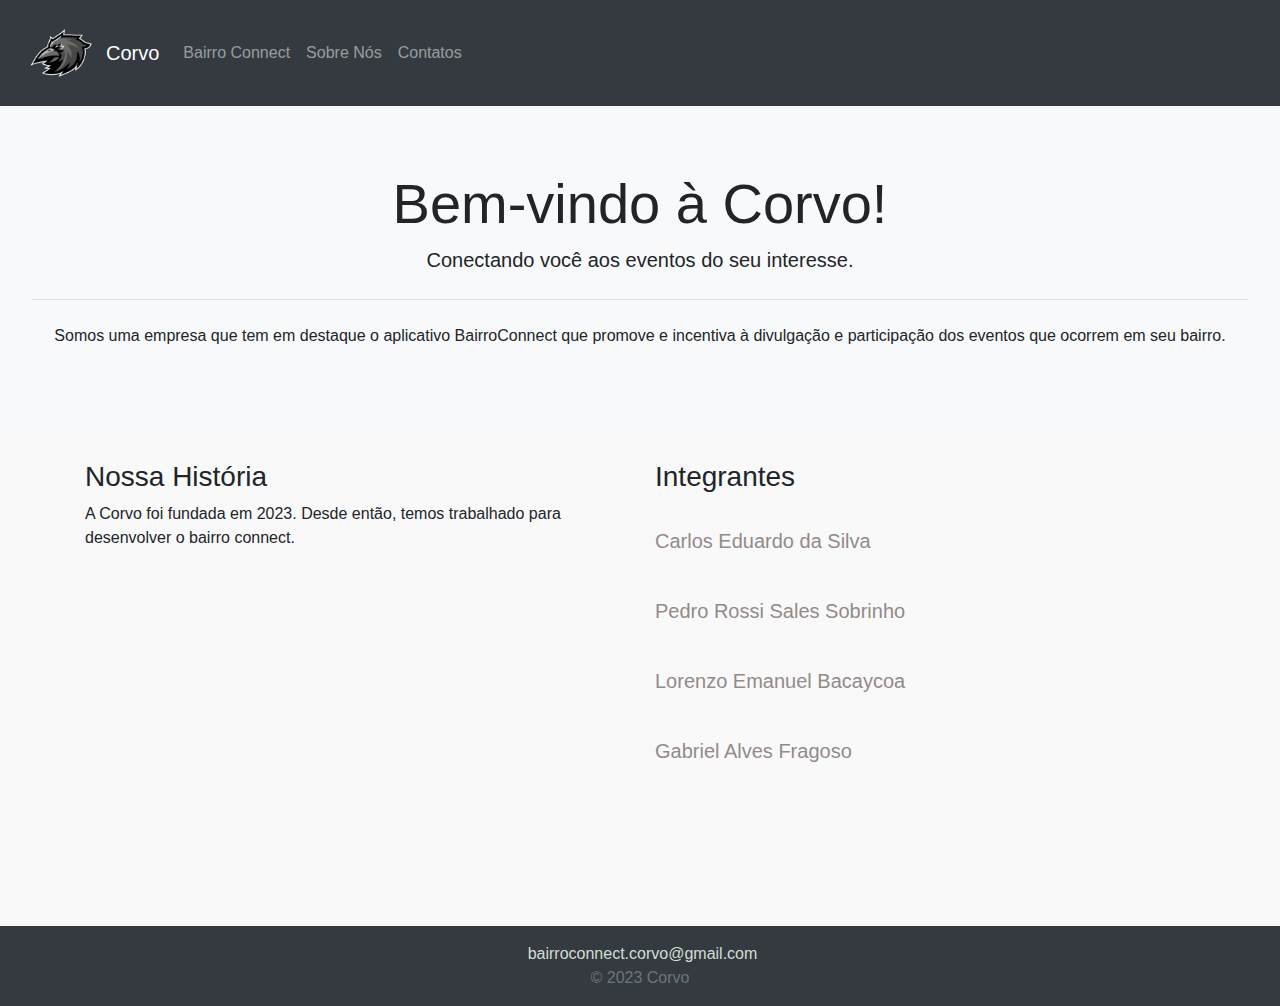
<file: index.html>
<!DOCTYPE html>
<html lang="pt-br">
<head>
    <meta charset="UTF-8">
    <meta name="viewport" content="width=device-width, initial-scale=1">
    <title>Corvo</title>
    <link rel="stylesheet" href="https://stackpath.bootstrapcdn.com/bootstrap/4.3.1/css/bootstrap.min.css">
    <link rel="stylesheet" href="CSS/estilo.css">
    <link rel="shortcut icon" href="IMG/Corvo-SemFundo.png" type="image/x-icon">
    <link rel="stylesheet" href="https://cdnjs.cloudflare.com/ajax/libs/font-awesome/6.5.1/css/all.min.css" integrity="sha512-DTOQO9RWCH3ppGqcWaEA1BIZOC6xxalwEsw9c2QQeAIftl+Vegovlnee1c9QX4TctnWMn13TZye+giMm8e2LwA==" crossorigin="anonymous" referrerpolicy="no-referrer" />


</head>
<body>
    <nav class="navbar navbar-expand-lg navbar-dark bg-dark">
        <img src="IMG/Corvo-SemFundo.png" width="30" height="30" class="logo-nav" alt="...">
        <a class="navbar-brand" href="index.html">Corvo</a>
        <button class="navbar-toggler" type="button" data-toggle="collapse" data-target="#navbarNav" aria-controls="navbarNav" aria-expanded="false" aria-label="Toggle navigation">
            <span class="navbar-toggler-icon"></span>
        </button>
        <div class="collapse navbar-collapse" id="navbarNav">
            <ul class="navbar-nav">
                <li class="nav-item">
                    <a class="nav-link" href="bairro.html">Bairro Connect</a>
                </li>
                <li class="nav-item">
                    <a class="nav-link" href="sobre.html">Sobre Nós</a>
                </li>
                <li class="nav-item">
                    <a class="nav-link" href="contato.html">Contatos</a>
                </li>
              
            </ul>
        </div>
    </nav>

    <div class="jumbotron text-center">
        <h1 class="display-4">Bem-vindo à Corvo!</h1>
        <p class="lead">Conectando você aos eventos do seu interesse.</p>
        <hr class="my-4">
        <p>Somos uma empresa que tem em destaque o aplicativo BairroConnect que promove e incentiva à divulgação e participação dos eventos que ocorrem em seu bairro.</p>
    </div>
    
    <div class="container">
        <div class="row">
            <div class="col-sm">
                <h3>Nossa História</h3>
                <p>A Corvo foi fundada em 2023. Desde então, temos trabalhado para desenvolver o bairro connect.</p>
            </div>
            <div class="col-sm">
                <h3>Integrantes</h3>
              <br>
                   
                       <p style="color:rgb(147, 138, 138); font-size:20px;">Carlos Eduardo da Silva</p></br>
                       
                       <p style="color:rgb(147, 138, 138);; font-size:20px;">Pedro Rossi Sales Sobrinho</p></br>
                       
                       <p style="color:rgb(147, 138, 138);; font-size:20px;">Lorenzo Emanuel Bacaycoa</p></br>
                       
                       <p style="color:rgb(147, 138, 138);; font-size:20px;">Gabriel Alves Fragoso</p></br>
                       
                   
               
            </div>
        </div>
    </div>
    
    
    <div>

        <br>
        <br>
        <br>
        <br>
        <br>
     
     
     
     </div>

           
          
    
    <footer  class="footer mt-auto py-3 bg-dark text-white text-center">

        <div class="container">
            
            <span class="text" ><i  id="email" class="fa-regular fa-envelope"></i> bairroconnect.corvo@gmail.com </span><br>
            <span class="text-muted">© 2023 Corvo</span>
           
        </div>
    </footer>


    <script src="https://code.jquery.com/jquery-3.3.1.slim.min.js"></script>
    <script src="https://stackpath.bootstrapcdn.com/bootstrap/4.3.1/js/bootstrap.min.js"></script>
</body>
</html>
</file>
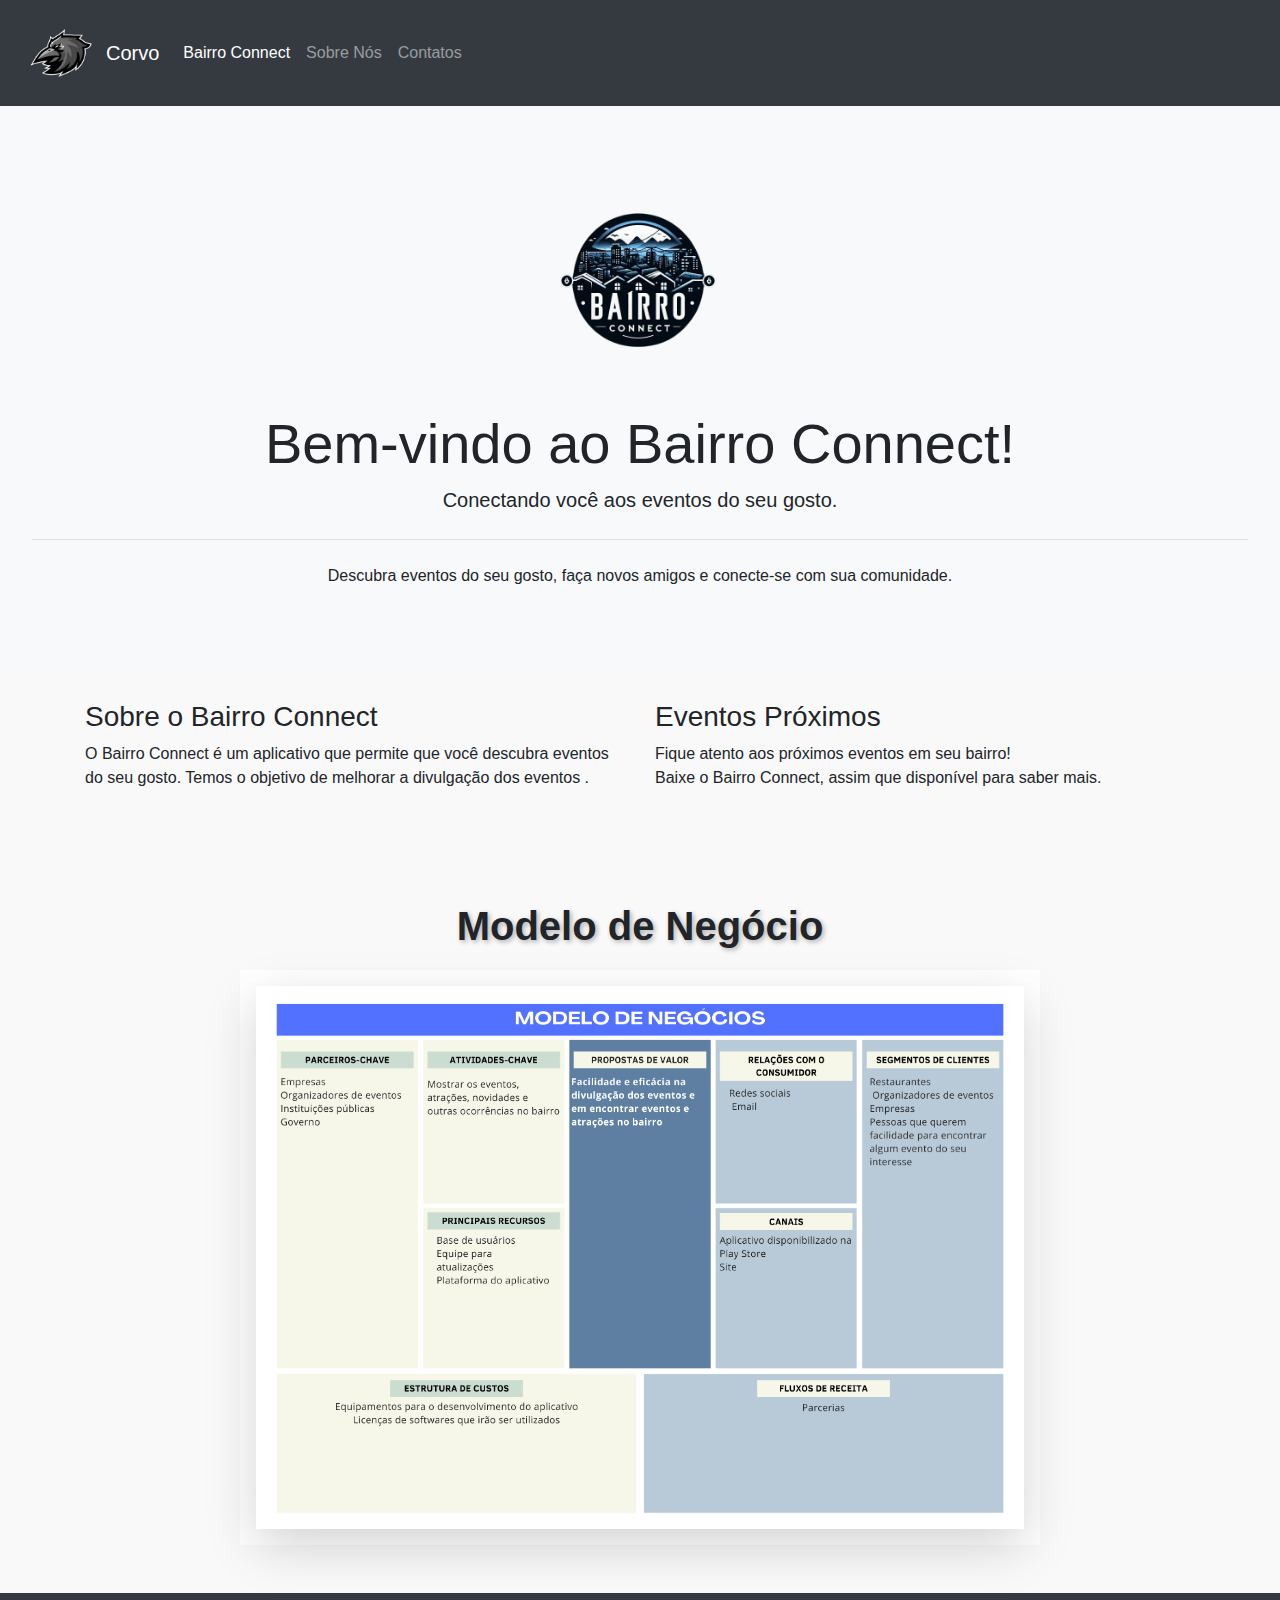
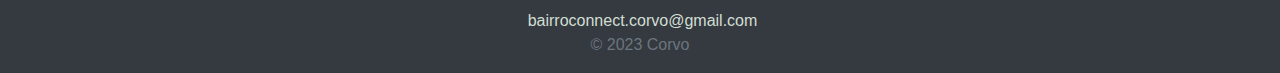
<file: bairro.html>
<!DOCTYPE html>
<html lang="pt-br">
<head>
    <meta charset="UTF-8">
    <meta name="viewport" content="width=device-width, initial-scale=1">
    <title>Corvo - Bairro Connect</title>
    <link rel="stylesheet" href="https://stackpath.bootstrapcdn.com/bootstrap/4.3.1/css/bootstrap.min.css">
    <link rel="stylesheet" href="CSS/estilo.css">
    <link rel="shortcut icon" href="IMG/Corvo-SemFundo.png" type="image/x-icon">

    <link rel="stylesheet" href="https://cdnjs.cloudflare.com/ajax/libs/font-awesome/6.5.1/css/all.min.css" integrity="sha512-DTOQO9RWCH3ppGqcWaEA1BIZOC6xxalwEsw9c2QQeAIftl+Vegovlnee1c9QX4TctnWMn13TZye+giMm8e2LwA==" crossorigin="anonymous" referrerpolicy="no-referrer" />

</head>
<body>
   
    


<nav class="navbar navbar-expand-lg navbar-dark bg-dark">
    <img src="IMG/Corvo-SemFundo.png"  class="logo-nav" alt="...">
    <a class="navbar-brand" href="index.html">Corvo </a>
    <button class="navbar-toggler" type="button" data-toggle="collapse" data-target="#navbarNav" aria-controls="navbarNav" aria-expanded="false" aria-label="Toggle navigation">
        <span class="navbar-toggler-icon"></span>
    </button>
    <div class="collapse navbar-collapse" id="navbarNav">
        <ul class="navbar-nav">
            <li class="nav-item active">
                <a class="nav-link" href="bairro.html">Bairro Connect</a>
            </li>
            <li class="nav-item">
                <a class="nav-link" href="sobre.html">Sobre Nós</a>
            </li>
            <li class="nav-item">
                <a class="nav-link" href="contato.html">Contatos</a>
            </li>
          
        </ul>
    </div>
</nav>
<div>





    <div class="jumbotron text-center">
        <img src="IMG/BairroConnect-versaoOrelha.png" class="logo-header" alt="Logo do Bairro Connect"> <!-- Adicionei a logo do Bairro Connect -->

        <h1 class="display-4">Bem-vindo ao Bairro Connect!</h1>
        <p class="lead">Conectando você aos eventos do seu gosto.</p>
        <hr class="my-4">
        <p>Descubra eventos do seu gosto, faça novos amigos e conecte-se com sua comunidade.</p>
       
    </div>


    
    <div class="container">
        <div class="row">
            <div class="col-sm">
                <h3>Sobre o Bairro Connect</h3>
                <p>O Bairro Connect é um aplicativo que permite que você descubra eventos do seu gosto. Temos o objetivo de melhorar a divulgação dos eventos .</p>
            </div>
            <div class="col-sm">
                <h3>Eventos Próximos</h3>
                <p>Fique atento aos próximos eventos em seu bairro! <br>Baixe o Bairro Connect, assim que disponível para saber mais.</p>
            </div>
        </div>
    </div>

</div>
<div>


    <br>
    <br>
    <br>
    <br>


    <div class="text-center">
        <h1 class="title">Modelo de Negócio</h1>
        <div class="image-container p-3 mb-5 bg-white rounded">
            <img src="IMG/modeloDeNegocio.png" id="img" class="img-fluid shadow-lg" alt="Modelo de Negócio do Bairro Connect">
        </div>
    </div>
    


</div>


    <footer  class="footer mt-auto py-3 bg-dark text-white text-center">

        <div class="container">
            
            <span class="text" ><i  id="email" class="fa-regular fa-envelope"></i> bairroconnect.corvo@gmail.com </span><br>
            <span class="text-muted">© 2023 Corvo</span>
           
        </div>
    </footer>



    <script src="https://code.jquery.com/jquery-3.3.1.slim.min.js"></script>
    <script src="https://stackpath.bootstrapcdn.com/bootstrap/4.3.1/js/bootstrap.min.js"></script>


</body>


</html>
</file>
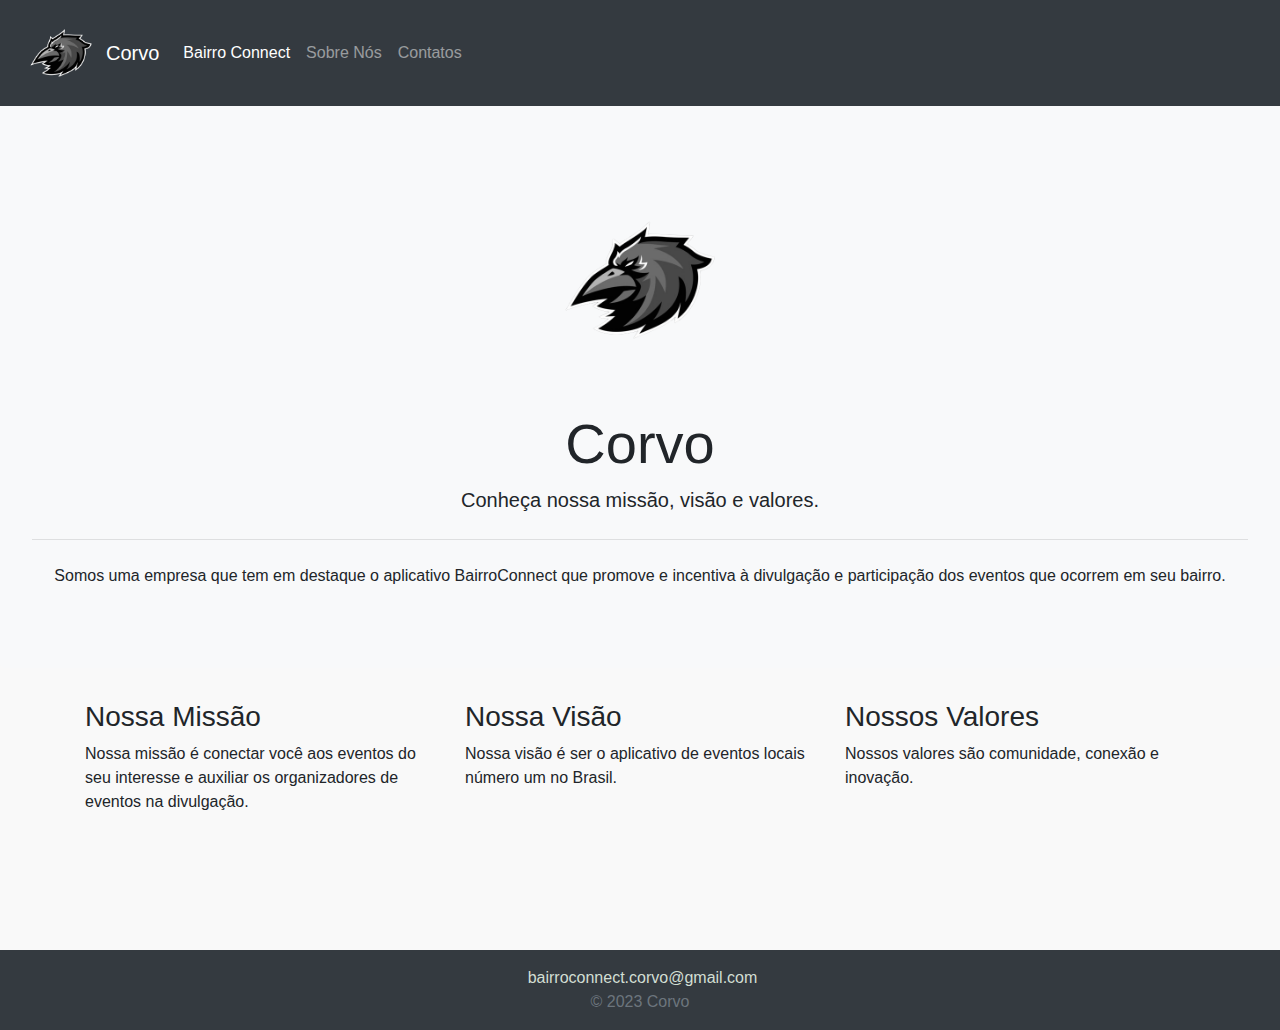
<file: sobre.html>
<!DOCTYPE html>
<html lang="pt-br">
<head>
    <meta charset="UTF-8">
    <meta name="viewport" content="width=device-width, initial-scale=1">
    <title>Corvo - Sobre Nós</title>
    <link rel="stylesheet" href="https://stackpath.bootstrapcdn.com/bootstrap/4.3.1/css/bootstrap.min.css">
    <link rel="stylesheet" href="CSS/estilo.css">
    <link rel="shortcut icon" href="IMG/Corvo-SemFundo.png" type="image/x-icon">
    <link rel="stylesheet" href="https://cdnjs.cloudflare.com/ajax/libs/font-awesome/6.5.1/css/all.min.css" integrity="sha512-DTOQO9RWCH3ppGqcWaEA1BIZOC6xxalwEsw9c2QQeAIftl+Vegovlnee1c9QX4TctnWMn13TZye+giMm8e2LwA==" crossorigin="anonymous" referrerpolicy="no-referrer" />


</head>
<nav class="navbar navbar-expand-lg navbar-dark bg-dark">
    <img src="IMG/Corvo-SemFundo.png" width="30" height="30" class="logo-nav" alt="...">
    <a class="navbar-brand" href="index.html">Corvo</a>
    <button class="navbar-toggler" type="button" data-toggle="collapse" data-target="#navbarNav" aria-controls="navbarNav" aria-expanded="false" aria-label="Toggle navigation">
        <span class="navbar-toggler-icon"></span>
    </button>
    <div class="collapse navbar-collapse" id="navbarNav">
        <ul class="navbar-nav">
            <li class="nav-item active">
                <a class="nav-link" href="bairro.html">Bairro Connect</a>
            </li>
            <li class="nav-item">
                <a class="nav-link" href="sobre.html">Sobre Nós</a>
            </li>
            <li class="nav-item">
                <a class="nav-link" href="contato.html">Contatos</a>
            </li>
          
        </ul>
    </div>
</nav>

    <div class="jumbotron text-center">
        <img src="IMG/Corvo-SemFundo.png" class="logo-header" alt="Logo do Bairro Connect">
        <h1 class="display-4">Corvo</h1>
        <p class="lead">Conheça nossa missão, visão e valores.</p>
        <hr class="my-4">
        <p>Somos uma empresa que tem em destaque o aplicativo BairroConnect que promove e incentiva à divulgação e participação dos eventos que ocorrem em seu bairro.</p>
    </div>

    <div class="container">
        <div class="row">
            <div class="col-sm">
                <h3>Nossa Missão</h3>
                <p>Nossa missão é conectar você aos eventos do seu interesse e auxiliar os organizadores de eventos na divulgação.</p>
            </div>
            <div class="col-sm">
                <h3>Nossa Visão</h3>
                <p>Nossa visão é ser o aplicativo de eventos locais número um no Brasil.</p>
            </div>
            <div class="col-sm">
                <h3>Nossos Valores</h3>
                <p>Nossos valores são comunidade, conexão e inovação.</p>
            </div>
        </div>
    </div>

    <div>

        <br>
        <br>
        <br>
        <br>
        <br>
     
     
     
     </div>
     
    <footer  class="footer mt-auto py-3 bg-dark text-white text-center">

        <div class="container">
            
            <span class="text" ><i  id="email" class="fa-regular fa-envelope"></i> bairroconnect.corvo@gmail.com </span><br>
            <span class="text-muted">© 2023 Corvo</span>
           
        </div>
    </footer>

    <script src="https://code.jquery.com/jquery-3.3.1.slim.min.js"></script>
    <script src="https://stackpath.bootstrapcdn.com/bootstrap/4.3.1/js/bootstrap.min.js"></script>
</body>
</html>
</file>
<file: CSS/estilo.css>
/* estilo.css */
/* estilo.css */
html, body {
    height: 100%;
    margin: 0;
    display: flex;
    flex-direction: column;
}

body {
    font-family: Arial, sans-serif;
    flex: 1 0 auto;  /* Permitir que o corpo se expanda para preencher o espaço disponível */
}

.navbar {
    background-color: #333;
}

.jumbotron {
    background-color: #f8f9fa;
}

.footer {
    background-color: #333;
    color: #fff;
    flex-shrink: 0;  /* Impedir que o rodapé encolha se houver muito conteúdo acima dele */
}
 
.logo-nav {
    width: 90px ;
    height: 90px;
}

.logo-header {
    width: 220px;
    height: auto;
    margin-bottom: 20px;
   
}

#email{
    font-size:medium;
    margin-right: 5px;
    color: #fff;
}
.text{

    color: rgb(210, 222, 211);

}

.title {
    font-size: 2.5em; /* Ajuste o tamanho da fonte conforme necessário */
    font-weight: bold; /* Faz o título ficar em negrito */
    margin-bottom: 20px; /* Adiciona um espaço abaixo do título */
    
    text-shadow: 2px 2px 5px rgba(0, 0, 0, 0.3);
    
    
}

.image-container {
    max-width: 800px; /* Ajuste este valor para o tamanho máximo desejado */
    margin: 0 auto; /* Centraliza a imagem horizontalmente */
  
  
}



body{

    background-color: rgb(249, 249, 249)
}
</file>
